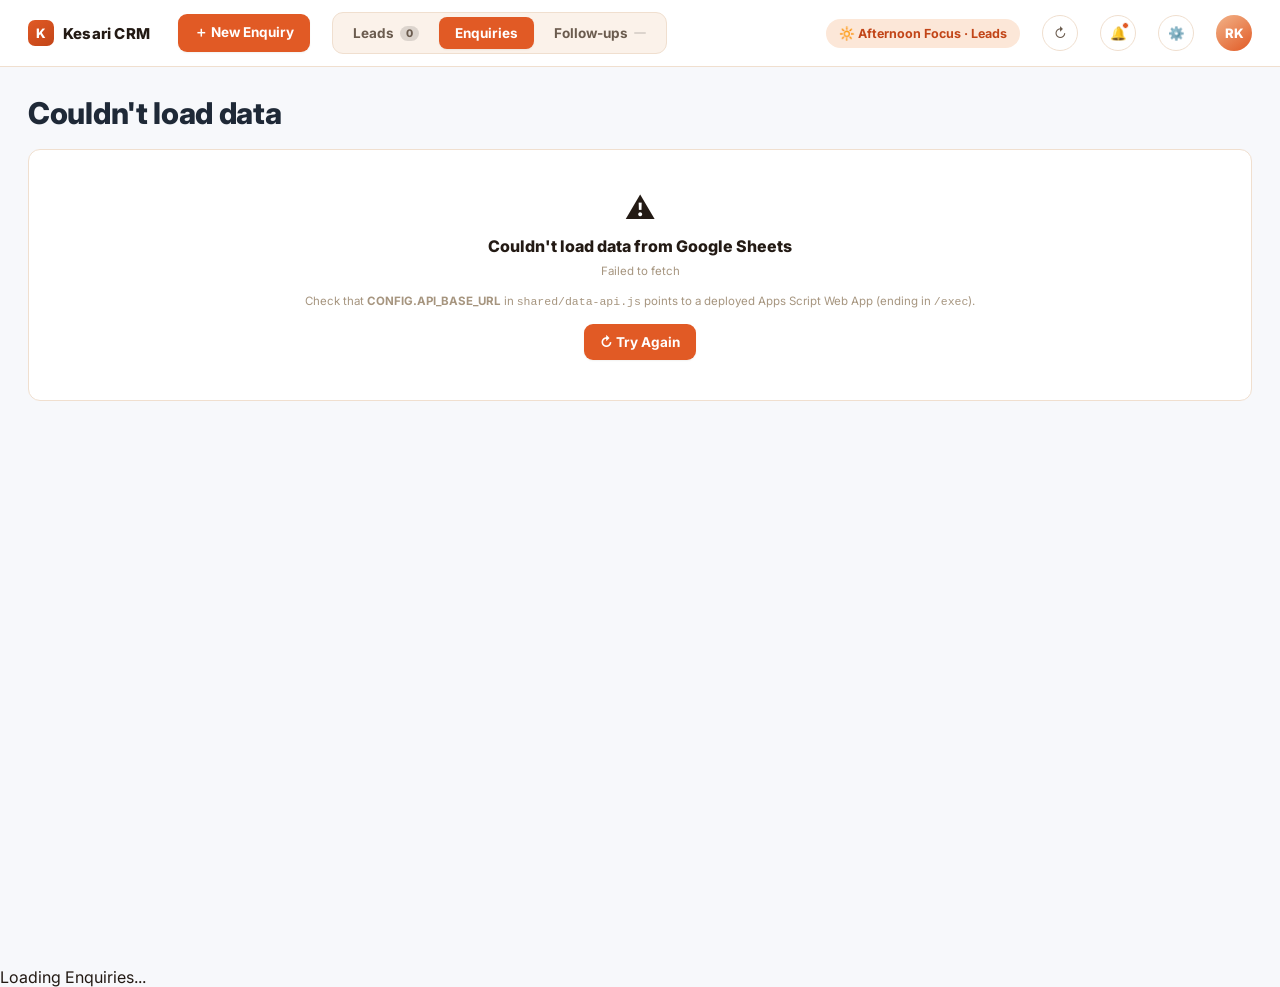
<file: enquiries/index.html>
<!DOCTYPE html>
<html lang="en">

<head>

<meta charset="UTF-8">
<meta name="viewport" content="width=device-width, initial-scale=1.0">

<title>Kesari CRM • Enquiries</title>

<link rel="preconnect" href="https://fonts.googleapis.com">
<link rel="preconnect" href="https://fonts.gstatic.com" crossorigin>

<link href="https://fonts.googleapis.com/css2?family=Inter:wght@400;500;600;700;800&display=swap" rel="stylesheet">

<link rel="stylesheet" href="../shared/shared.css">
<link rel="stylesheet" href="enquiries.css">

</head>

<body>

<!-- Toast -->
<div id="toast-wrap"></div>

<!-- ==========================================================
APP
=========================================================== -->

<div class="app-shell">

    <!-- Navigation injected from shared.js -->
    <div id="navRoot"></div>

    <!-- Enquiries page -->
    <main
        class="page enquiries-page"
        id="pageRoot">

        <!-- Everything below is rendered from enquiries.js -->

    </main>

</div>

<!-- ==========================================================
NEW ENQUIRY POPUP
=========================================================== -->

<div
class="overlay-backdrop"
id="overlayBackdrop">

    <div
    class="overlay-panel"
    id="overlayPanel">

    </div>

</div>

<!-- ==========================================================
LOADING SCREEN
=========================================================== -->

<div
id="pageLoader"
class="page-loader hidden">

    <div class="loader-box">

        <div class="loader-spinner"></div>

        <div class="loader-text">

            Loading Enquiries...

        </div>

    </div>

</div>


<!-- ==========================================================
SCRIPTS
=========================================================== -->

<script src="../shared/data-api.js"></script>
<script src="../shared/shared.js"></script>
<script src="enquiries.js"></script>

</body>
</html>
</file>
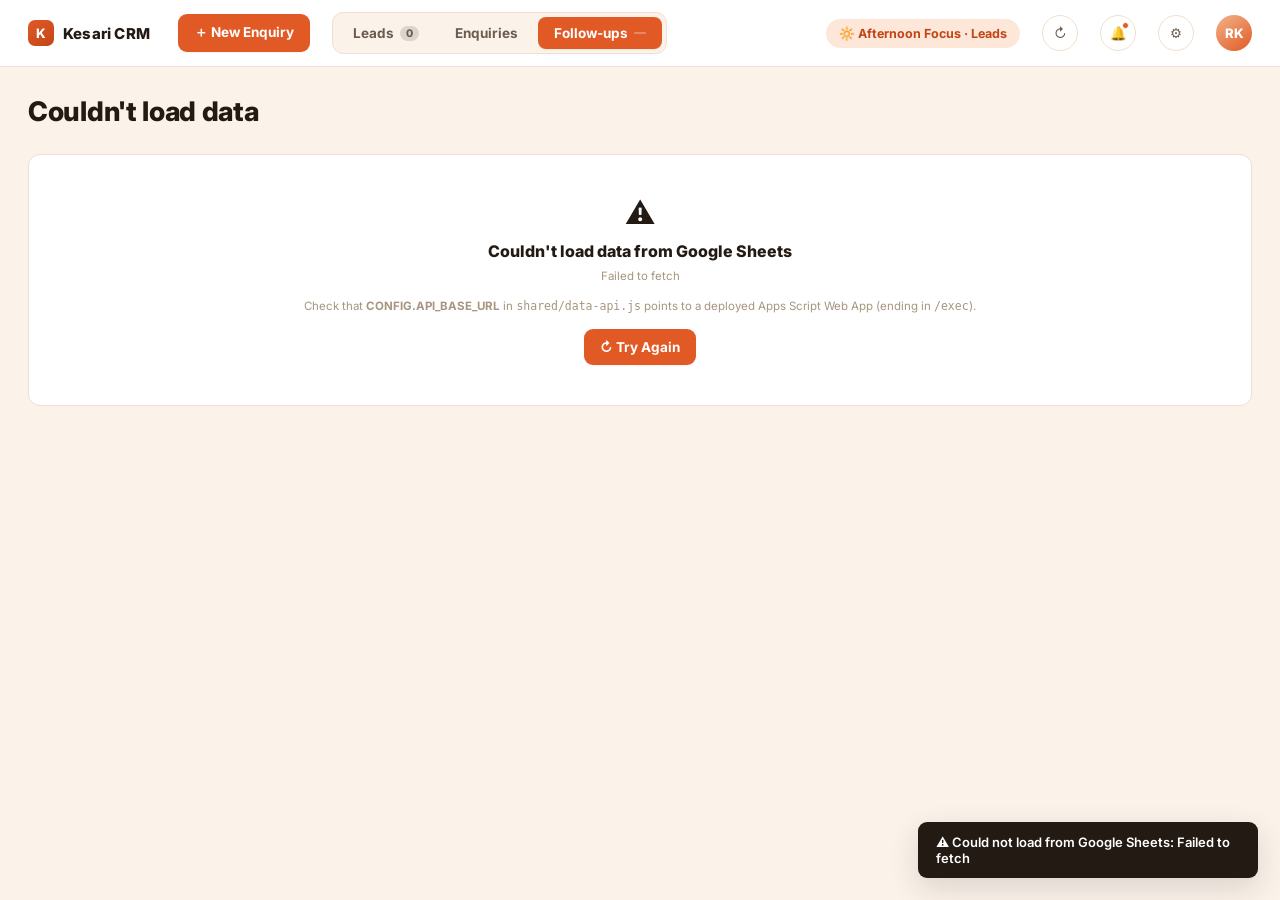
<file: followups/index.html>
<!DOCTYPE html>
<html lang="en">
<head>
<meta charset="UTF-8">
<meta name="viewport" content="width=device-width, initial-scale=1.0">
<title>Follow-ups — Kesari CRM</title>
<link rel="preconnect" href="https://fonts.googleapis.com">
<link href="https://fonts.googleapis.com/css2?family=Inter:wght@400;500;600;700;800&family=IBM+Plex+Mono:wght@500;600&display=swap" rel="stylesheet">
<link rel="stylesheet" href="../shared/shared.css">
<link rel="stylesheet" href="followups.css">
</head>
<body>
<div id="toast-wrap"></div>

<div class="app-shell">
  <div id="navRoot"></div>
  <div class="page" id="pageRoot"></div>
</div>

<script src="../shared/data-api.js"></script>
<script src="../shared/shared.js"></script>
<script src="followups.js"></script>
</body>
</html>
</file>
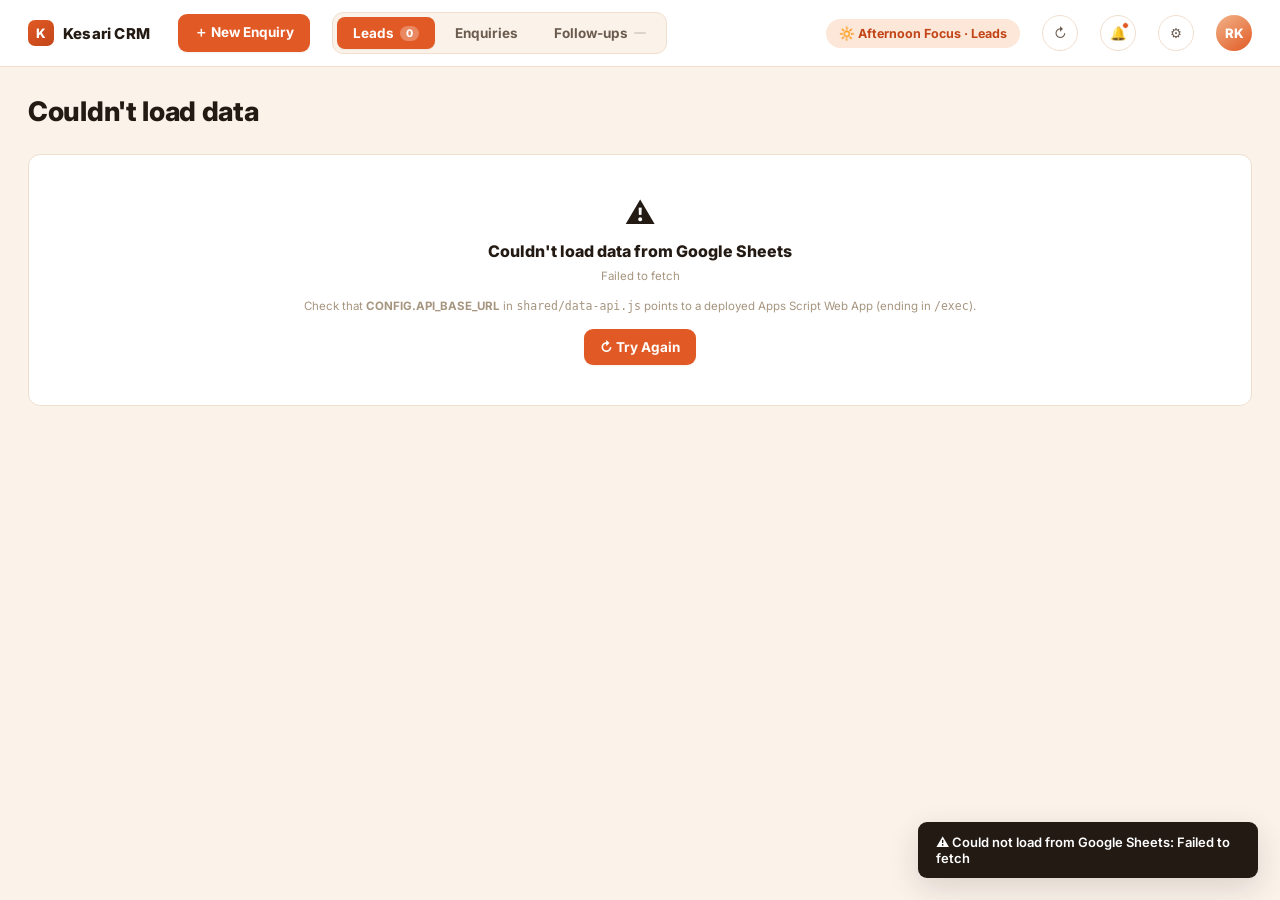
<file: leads/index.html>
<!DOCTYPE html>
<html lang="en">
<head>
<meta charset="UTF-8">
<meta name="viewport" content="width=device-width, initial-scale=1.0">
<title>Leads — Kesari CRM</title>
<link rel="preconnect" href="https://fonts.googleapis.com">
<link href="https://fonts.googleapis.com/css2?family=Inter:wght@400;500;600;700;800&family=IBM+Plex+Mono:wght@500;600&display=swap" rel="stylesheet">
<link rel="stylesheet" href="../shared/shared.css">
<link rel="stylesheet" href="leads.css">
</head>
<body>
<div id="toast-wrap"></div>

<div class="app-shell">
  <div id="navRoot"></div>
  <div class="page" id="pageRoot"></div>
</div>

<!-- Incoming Call / Lead detail overlay -->
<div class="overlay-backdrop" id="overlayBackdrop">
  <div class="overlay-panel" id="overlayPanel"></div>
</div>

<script src="../shared/data-api.js"></script>
<script src="../shared/shared.js"></script>
<script src="leads.js"></script>
</body>
</html>
</file>
<file: shared/shared.css>
/* =====================================================================================
   KESARI CRM — SHARED STYLES  (shared/shared.css)
   Loaded by every page. Page-specific overrides go in that page's own <page>.css,
   loaded AFTER this file, so they can override anything here if needed.
===================================================================================== */

/* ============================= TOKENS ============================= */
:root{
  --bg:#FBF2EA;
  --card:#FFFFFF;
  --border:#F0DFCF;
  --border-strong:#E7CDB5;
  --ink:#231A14;
  --ink-soft:#6B5C4F;
  --ink-faint:#A6957F;
  --accent:#E15A25;
  --accent-dark:#C24518;
  --accent-wash:#FCE7D8;
  --amber:#D98D0B;
  --amber-wash:#FCEDCB;
  --green:#1C8C4E;
  --green-wash:#DEF2E4;
  --red:#D8402E;
  --red-wash:#FBE1DC;
  --blue:#2563A8;
  --blue-wash:#DCEBFA;
  --purple:#7C4FCB;
  --purple-wash:#EAE0FA;
  --teal:#0E8F82;
  --teal-wash:#DBF2EF;
  --radius-sm:8px;
  --radius:12px;
  --radius-lg:18px;
  --shadow-sm:0 1px 2px rgba(35,26,20,.06);
  --shadow-md:0 10px 30px rgba(35,26,20,.14);
  --shadow-lg:0 24px 60px rgba(35,26,20,.28);
  font-size:16px;
}
*{box-sizing:border-box;}
html,body{margin:0;padding:0;}
body{
  background:var(--bg);
  color:var(--ink);
  font-family:'Inter',system-ui,sans-serif;
  -webkit-font-smoothing:antialiased;
  min-height:100vh;
}
.mono{font-family:'IBM Plex Mono',monospace;}
button{font-family:inherit;cursor:pointer;}
input,select,textarea{font-family:inherit;}
a{color:inherit;}
::selection{background:var(--accent-wash);}

/* ============================= LAYOUT ============================= */
.app-shell{min-height:100vh;display:flex;flex-direction:column;}

/* ---- Top nav ---- */
.topnav{
  display:flex;align-items:center;gap:22px;
  padding:12px 28px;background:var(--card);
  border-bottom:1px solid var(--border);
  position:sticky;top:0;z-index:40;
}
.brand{display:flex;align-items:center;gap:9px;font-weight:800;font-size:15px;letter-spacing:.2px;margin-right:6px;}
.brand-mark{width:26px;height:26px;border-radius:7px;background:linear-gradient(145deg,var(--accent),var(--accent-dark));display:flex;align-items:center;justify-content:center;color:#fff;font-size:13px;font-weight:800;}
.new-enquiry-btn{
  background:var(--accent);color:#fff;border:none;border-radius:9px;text-decoration:none;
  padding:10px 16px;font-weight:700;font-size:13.5px;display:inline-flex;align-items:center;gap:7px;
  box-shadow:var(--shadow-sm);transition:transform .12s,background .12s;cursor:pointer;
}
.new-enquiry-btn:hover{background:var(--accent-dark);transform:translateY(-1px);}
.pilltabs{display:flex;gap:4px;background:var(--bg);border:1px solid var(--border);padding:4px;border-radius:11px;}
.pilltabs a,.pilltabs button{
  border:none;background:transparent;padding:8px 16px;border-radius:8px;text-decoration:none;
  font-weight:700;font-size:13.5px;color:var(--ink-soft);transition:all .15s;
  display:flex;align-items:center;gap:6px;white-space:nowrap;cursor:pointer;
}
.pilltabs a.active,.pilltabs button.active{background:var(--accent);color:#fff;box-shadow:var(--shadow-sm);}
.pilltabs .badge{
  background:rgba(0,0,0,.12);color:inherit;font-size:10.5px;padding:1px 6px;border-radius:20px;font-weight:800;
}
.pilltabs a.active .badge,.pilltabs button.active .badge{background:rgba(255,255,255,.28);}
.topnav-spacer{flex:1;}
.focus-banner{
  font-size:12.5px;font-weight:700;color:var(--accent-dark);background:var(--accent-wash);
  padding:7px 13px;border-radius:20px;display:flex;align-items:center;gap:6px;white-space:nowrap;
}
.focus-banner.morning{color:var(--blue);background:var(--blue-wash);}
.icon-btn{
  width:36px;height:36px;border-radius:50%;border:1px solid var(--border);background:var(--card);
  display:flex;align-items:center;justify-content:center;color:var(--ink-soft);position:relative;transition:background .15s;
}
.icon-btn:hover{background:var(--bg);}
.icon-btn .dot{position:absolute;top:6px;right:6px;width:7px;height:7px;border-radius:50%;background:var(--accent);border:1.5px solid var(--card);}
.avatar{
  width:36px;height:36px;border-radius:50%;background:linear-gradient(145deg,#F2B389,var(--accent));
  display:flex;align-items:center;justify-content:center;color:#fff;font-weight:800;font-size:13px;
}

/* ---- Page container ---- */
.page{max-width:1400px;margin:0 auto;padding:28px 28px 80px;width:100%;}
.page-head{display:flex;justify-content:space-between;align-items:flex-end;margin-bottom:22px;flex-wrap:wrap;gap:14px;}
.page-head h1{font-size:27px;margin:0 0 4px;font-weight:800;letter-spacing:-.3px;}
.page-head p{margin:0;color:var(--ink-soft);font-size:14px;}
.date-badge{
  background:var(--card);border:1px solid var(--border);border-radius:9px;padding:9px 14px;
  font-weight:700;font-size:13px;color:var(--ink-soft);display:flex;align-items:center;gap:8px;
}
.link-btn{background:none;border:none;color:var(--accent-dark);font-weight:700;font-size:13.5px;display:flex;align-items:center;gap:5px;padding:0;cursor:pointer;}
.link-btn:hover{text-decoration:underline;}
.export-btn{
  background:var(--accent);color:#fff;border:none;border-radius:9px;padding:9px 16px;font-weight:700;font-size:13px;
}

/* ---- Counter cards ---- */
.counters{display:grid;grid-template-columns:repeat(5,1fr);gap:14px;margin-bottom:24px;}
.counters.cols-4{grid-template-columns:repeat(4,1fr);}
.counters.cols-3{grid-template-columns:repeat(3,1fr);}
.ccard{
  background:var(--card);border:1px solid var(--border);border-radius:var(--radius);
  padding:16px 18px;
}
.ccard .label{font-size:11px;font-weight:800;letter-spacing:.6px;color:var(--ink-faint);text-transform:uppercase;margin-bottom:8px;}
.ccard .value{font-size:26px;font-weight:800;letter-spacing:-.5px;}
.ccard.hero{background:var(--accent);border-color:var(--accent);}
.ccard.hero .label{color:rgba(255,255,255,.8);}
.ccard.hero .value{color:#fff;}
.ccard.warn .value{color:var(--amber);}
.ccard.bad .value{color:var(--red);}
.ccard.good .value{color:var(--green);}

/* ---- Sub tabs / filter row ---- */
.subtabs{display:flex;align-items:center;gap:22px;border-bottom:1px solid var(--border);margin-bottom:16px;flex-wrap:wrap;}
.subtabs button{
  background:none;border:none;padding:10px 2px 12px;font-weight:700;font-size:13.5px;color:var(--ink-faint);
  border-bottom:2.5px solid transparent;display:flex;gap:7px;align-items:center;margin-bottom:-1px;
}
.subtabs button.active{color:var(--ink);border-bottom-color:var(--accent);}
.subtabs button .count{
  background:var(--bg);color:var(--ink-soft);font-size:10.5px;font-weight:800;padding:1px 7px;border-radius:20px;
}
.subtabs button.active .count{background:var(--accent-wash);color:var(--accent-dark);}
.subtabs button .count.red{background:var(--red-wash);color:var(--red);}
.subtabs-tail{flex:1;text-align:right;}

.filters-row{display:flex;align-items:center;gap:10px;margin-bottom:16px;flex-wrap:wrap;}
.chip{
  border:1px solid var(--border);background:var(--card);color:var(--ink-soft);border-radius:20px;
  padding:7px 14px;font-size:12.5px;font-weight:700;transition:all .12s;white-space:nowrap;cursor:pointer;
}
.chip.active{background:var(--accent-wash);border-color:var(--accent);color:var(--accent-dark);}
.chip.small{padding:5px 11px;font-size:11.5px;}
.search-box{
  flex:1;min-width:200px;display:flex;align-items:center;gap:8px;background:var(--card);
  border:1px solid var(--border);border-radius:9px;padding:9px 13px;color:var(--ink-faint);font-size:13px;
  margin-left:auto;
}
.search-box input{border:none;outline:none;background:transparent;flex:1;font-size:13px;color:var(--ink);}
.more-filters{margin-left:auto;color:var(--ink-soft);font-weight:700;font-size:12.5px;display:flex;gap:6px;align-items:center;background:none;border:none;}

/* ---- Table ---- */
.table-wrap{background:var(--card);border:1px solid var(--border);border-radius:var(--radius);overflow:hidden;}
table{width:100%;border-collapse:collapse;}
thead th{
  text-align:left;font-size:10.5px;font-weight:800;text-transform:uppercase;letter-spacing:.5px;
  color:var(--ink-faint);padding:13px 18px;border-bottom:1px solid var(--border);background:#FDF8F3;
}
tbody td{padding:14px 18px;border-bottom:1px solid var(--border);font-size:13.5px;vertical-align:middle;}
tbody tr:last-child td{border-bottom:none;}
tbody tr{transition:background .12s;cursor:pointer;}
tbody tr:hover{background:#FEFAF6;}
.cust{display:flex;align-items:center;gap:10px;font-weight:700;}
.cust-avatar{
  width:32px;height:32px;border-radius:50%;background:var(--accent-wash);color:var(--accent-dark);
  display:flex;align-items:center;justify-content:center;font-weight:800;font-size:11.5px;flex-shrink:0;
}
.cust-sub{font-weight:500;color:var(--ink-faint);font-size:12px;}

/* ---- Source tags (Lead_Source: Website/Facebook/Referral/Walk In/Instagram/WhatsApp/Google Ads/JustDial) ---- */
.tag{display:inline-flex;align-items:center;gap:5px;padding:4px 10px;border-radius:20px;font-size:11.5px;font-weight:700;background:#F0E6DA;color:var(--ink-soft);}
.tag::before{content:'';width:6px;height:6px;border-radius:50%;background:currentColor;}
.tag.Instagram{background:var(--purple-wash);color:var(--purple);}
.tag.Facebook{background:var(--blue-wash);color:var(--blue);}
.tag.Google-Ads{background:var(--amber-wash);color:var(--amber);}
.tag.WhatsApp{background:var(--green-wash);color:var(--green);}
.tag.Website{background:var(--teal-wash);color:var(--teal);}
.tag.Referral{background:var(--purple-wash);color:var(--purple);}
.tag.Walk-In{background:#EFE7E0;color:var(--ink-soft);}
.tag.JustDial{background:var(--red-wash);color:var(--red);}

.attempt-dots{display:inline-flex;gap:4px;vertical-align:middle;margin-left:6px;}
.attempt-dots span{width:6px;height:6px;border-radius:50%;background:var(--border-strong);}
.attempt-dots span.done{background:var(--accent);}

/* ---- Status pills (Status: Active/Scheduled/Hot Lead/Converted/Follow Up/Not Interested/Invalid/Unreachable) ---- */
.status-pill{padding:4px 11px;border-radius:20px;font-size:11px;font-weight:800;display:inline-flex;align-items:center;gap:5px;background:#F0E6DA;color:var(--ink-soft);white-space:nowrap;}
.status-pill.Active{background:var(--blue-wash);color:var(--blue);}
.status-pill.Scheduled{background:var(--amber-wash);color:var(--amber);}
.status-pill.Hot-Lead{background:var(--red-wash);color:var(--red);}
.status-pill.Converted{background:var(--green-wash);color:var(--green);}
.status-pill.Follow-Up{background:var(--purple-wash);color:var(--purple);}
.status-pill.Not-Interested{background:var(--red-wash);color:var(--red);}
.status-pill.Invalid,.status-pill.Unreachable{background:#EFE7E0;color:var(--ink-faint);}
.status-pill.Won{background:var(--green-wash);color:var(--green);}
.status-pill.Lost{background:var(--red-wash);color:var(--red);}
.status-pill.Overdue{background:var(--red-wash);color:var(--red);}
.status-pill.Due{background:var(--amber-wash);color:var(--amber);}

.callbtn{
  width:34px;height:34px;border-radius:50%;background:var(--accent-dark);color:#fff;border:none;
  display:flex;align-items:center;justify-content:center;box-shadow:var(--shadow-sm);
}
.chevbtn{background:none;border:none;color:var(--ink-faint);font-size:16px;}
.empty-row{padding:50px 20px;text-align:center;color:var(--ink-faint);font-size:13.5px;}
.pill-btn{border:1px solid var(--border-strong);background:#fff;border-radius:7px;padding:5px 11px;font-size:11.5px;font-weight:700;cursor:pointer;}
.pill-btn.active{background:var(--accent);color:#fff;border-color:var(--accent);}

/* ============================= OVERLAY ============================= */
.overlay-backdrop{
  position:fixed;inset:0;background:rgba(35,26,20,.45);backdrop-filter:blur(1px);
  display:none;align-items:stretch;justify-content:flex-end;z-index:100;
}
.overlay-backdrop.open{display:flex;}
.overlay-panel{
  width:min(760px,96vw);background:var(--bg);height:100%;overflow-y:auto;box-shadow:var(--shadow-lg);
  animation:slidein .22s ease;
}
@keyframes slidein{from{transform:translateX(24px);opacity:.6;}to{transform:translateX(0);opacity:1;}}
.ov-head{
  background:var(--card);border-bottom:1px solid var(--border);padding:20px 26px;
  display:flex;align-items:center;gap:14px;position:sticky;top:0;z-index:5;flex-wrap:wrap;
}
.ov-close{margin-left:auto;background:var(--bg);border:1px solid var(--border);width:32px;height:32px;border-radius:50%;color:var(--ink-soft);font-size:15px;}
.ov-avatar{width:46px;height:46px;border-radius:50%;background:var(--accent-wash);color:var(--accent-dark);font-weight:800;display:flex;align-items:center;justify-content:center;font-size:16px;flex-shrink:0;}
.ov-title{display:flex;flex-direction:column;gap:5px;}
.ov-title .name{font-weight:800;font-size:17px;}
.ov-title .tags{display:flex;gap:7px;align-items:center;flex-wrap:wrap;}
.timer-chip{
  font-family:'IBM Plex Mono',monospace;font-weight:600;font-size:12px;background:var(--amber-wash);color:var(--amber);
  padding:5px 11px;border-radius:20px;
}
.timer-chip.ok{background:var(--green-wash);color:var(--green);}
.ov-callbtn{
  border:none;border-radius:9px;padding:10px 16px;font-weight:700;font-size:13px;background:var(--green);color:#fff;
  display:flex;align-items:center;gap:7px;
}
.ov-callbtn.ending{background:var(--red);}
.ov-convert{
  border:none;border-radius:9px;padding:10px 16px;font-weight:700;font-size:13px;background:var(--accent);color:#fff;
}
.ov-convert:disabled{background:#EFE0D3;color:var(--ink-faint);cursor:not-allowed;}
.ov-body{padding:22px 26px 100px;display:grid;grid-template-columns:1.15fr 1fr;gap:18px;}
@media (max-width:720px){.ov-body{grid-template-columns:1fr;}}
.ov-col{display:flex;flex-direction:column;gap:16px;}
.ov-card{background:var(--card);border:1px solid var(--border);border-radius:var(--radius);padding:17px 19px;}
.ov-card.accent{border-color:var(--accent);background:#FFFBF8;}
.ov-card-head{display:flex;justify-content:space-between;align-items:center;margin-bottom:12px;}
.ov-card-head .t{font-size:11px;font-weight:800;letter-spacing:.5px;text-transform:uppercase;color:var(--ink-faint);display:flex;align-items:center;gap:7px;}
.reqbadge{font-size:10px;font-weight:800;color:var(--accent-dark);background:var(--accent-wash);padding:2px 8px;border-radius:20px;}
.quote-box{background:var(--bg);border-left:3px solid var(--accent);border-radius:6px;padding:12px 14px;font-size:13.5px;font-style:italic;color:var(--ink-soft);line-height:1.5;}
.dl-grid{display:grid;grid-template-columns:1fr 1fr;gap:12px 18px;font-size:13px;}
.dl-grid .k{color:var(--ink-faint);font-size:10.5px;font-weight:800;text-transform:uppercase;letter-spacing:.4px;margin-bottom:3px;}
.dl-grid .v{font-weight:600;}
.field{margin-bottom:12px;}
.field label{display:block;font-size:11px;font-weight:800;color:var(--ink-soft);margin-bottom:6px;text-transform:uppercase;letter-spacing:.3px;}
.field .opt{font-weight:600;color:var(--ink-faint);text-transform:none;font-size:10.5px;}
.field input, .field select, .field textarea{
  width:100%;border:1px solid var(--border-strong);border-radius:8px;padding:9px 12px;font-size:13.5px;
  background:#fff;color:var(--ink);outline:none;transition:border-color .12s;
}
.field input:focus, .field select:focus, .field textarea:focus{border-color:var(--accent);}
.field.missing input{border-color:var(--red);background:var(--red-wash);}
.field-row{display:flex;gap:10px;}
.field-row .field{flex:1;}
.counter-field{display:flex;align-items:center;justify-content:space-between;background:#fff;border:1px solid var(--border-strong);border-radius:8px;padding:7px 10px;}
.counter-field .lbl{font-size:13px;font-weight:600;}
.counter-field .lbl small{display:block;font-weight:500;color:var(--ink-faint);font-size:10.5px;}
.stepper{display:flex;align-items:center;gap:9px;}
.stepper button{width:24px;height:24px;border-radius:6px;border:1px solid var(--border-strong);background:var(--bg);font-weight:800;color:var(--ink-soft);}
.stepper span{font-weight:800;min-width:14px;text-align:center;}
.outcome-row{display:grid;grid-template-columns:repeat(4,1fr);gap:9px;margin-top:6px;}
.outcome-row.five{grid-template-columns:repeat(5,1fr);}
.outbtn{
  border:1.5px solid var(--border-strong);background:var(--card);border-radius:9px;padding:11px 8px;
  font-weight:700;font-size:12px;text-align:center;transition:all .12s;color:var(--ink);
}
.outbtn:hover{transform:translateY(-1px);box-shadow:var(--shadow-sm);}
.outbtn.pos{border-color:var(--green);color:var(--green);}
.outbtn.pos:hover{background:var(--green-wash);}
.outbtn.neg{border-color:var(--red);color:var(--red);}
.outbtn.neg:hover{background:var(--red-wash);}
.outbtn.neu{border-color:var(--amber);color:var(--amber);}
.outbtn.neu:hover{background:var(--amber-wash);}
.rule-note{
  background:var(--amber-wash);border:1px solid #F0D28A;border-radius:9px;padding:10px 13px;font-size:12px;
  color:#8A5F09;font-weight:600;line-height:1.5;display:flex;gap:8px;
}
.section-divider{height:1px;background:var(--border);margin:4px 0 10px;}

/* ---- Toast ---- */
#toast-wrap{position:fixed;bottom:22px;right:22px;z-index:200;display:flex;flex-direction:column;gap:9px;}
.toast{
  background:var(--ink);color:#fff;padding:12px 18px;border-radius:9px;font-size:13px;font-weight:600;
  box-shadow:var(--shadow-md);display:flex;align-items:center;gap:9px;animation:toastin .2s ease;max-width:340px;
}
.toast.success{background:var(--green);}
.toast.info{background:var(--blue);}
@keyframes toastin{from{opacity:0;transform:translateY(8px);}to{opacity:1;transform:translateY(0);}}

/* ---- misc ---- */
.hint{font-size:11.5px;color:var(--ink-faint);margin-top:6px;}
.footer-note{margin-top:34px;padding-top:18px;border-top:1px solid var(--border);color:var(--ink-faint);font-size:11.5px;text-align:center;}
</file>
<file: enquiries/enquiries.css>
/* ==========================================================
   ENQUIRIES PAGE
   LAYOUT FOUNDATION
========================================================== */

html,
body{
    min-height:100%;
    margin:0;
    padding:0;
    overflow-x:hidden;
    overflow-y:auto;
    background:#F7F8FB;
    font-family:"Inter",sans-serif;
}

.app-shell{
    min-height:100vh;
    display:flex;
    flex-direction:column;
}

/* ----------------------------------------------------------
   PAGE
---------------------------------------------------------- */

.enquiries-page{
    display:flex;
    flex-direction:column;
    min-height:100vh;
    width:100%;
    overflow:visible;
    padding-bottom:32px;
}

/* ----------------------------------------------------------
   HEADER
---------------------------------------------------------- */

.page-head{
    display:flex;
    justify-content:space-between;
    align-items:flex-start;
    margin-bottom:18px;
}

.page-head h1{
    margin:0;
    font-size:30px;
    font-weight:800;
    color:#1F2937;
}

.page-head p{
    margin-top:6px;
    color:#6B7280;
    font-size:14px;
}

/* ----------------------------------------------------------
   KPI CARDS
---------------------------------------------------------- */

.counters{
    display:grid;
    gap:18px;
    margin-bottom:20px;
}

.cols-3{
    grid-template-columns:repeat(3,1fr);
}

.ccard{
    background:#fff;
    border:1px solid #E7EAF0;
    border-radius:16px;
    padding:20px;
    box-shadow:0 6px 16px rgba(15,23,42,.05);
}

.ccard .label{
    font-size:12px;
    text-transform:uppercase;
    font-weight:700;
    color:#9CA3AF;
}

.ccard .value{
    margin-top:8px;
    font-size:34px;
    font-weight:800;
}

.ccard.good .value{
    color:#16A34A;
}

.ccard.bad .value{
    color:#DC2626;
}

/* ----------------------------------------------------------
   MAIN LAYOUT
---------------------------------------------------------- */

.enquiries-layout{

    flex:1;

    display:grid;

    grid-template-columns:300px 1fr;

    gap:18px;

    overflow:hidden;

    min-height:0;

}

/* ----------------------------------------------------------
   LEFT SIDEBAR
---------------------------------------------------------- */

.enquiry-sidebar{
    display:flex;
    flex-direction:column;
    background:#FFFFFF;
    border:1px solid #E7EAF0;
    border-radius:18px;
    overflow:hidden;
    min-height:0;
}

/* ----------------------------------------------------------
   RIGHT CONTENT
---------------------------------------------------------- */


/* ----------------------------------------------------------
   WORKSPACE
---------------------------------------------------------- */

.workspace{

    display:flex;

    flex-direction:column;

    gap:22px;

    min-height:max-content;

}



.workspace-left,
.workspace-right{
    display:flex;
    flex-direction:column;
    gap:22px;
}
/* ==========================================================
   SIDEBAR
========================================================== */

.sidebar-top{
    padding:18px;
    background:#FFFFFF;
    border-bottom:1px solid #EDF1F5;
}

/* ==========================================================
   SEARCH
========================================================== */

.queue-search{
    width:100%;
    height:44px;
    padding:0 16px;
    border:1px solid #D8E0EA;
    border-radius:12px;
    background:#FAFBFC;
    font-size:14px;
    transition:.25s;
}

.queue-search:focus{
    outline:none;
    border-color:#1565C0;
    background:#FFFFFF;
    box-shadow:0 0 0 4px rgba(21,101,192,.10);
}

/* ==========================================================
   QUEUE SWITCH
========================================================== */

.queue-switch{
    display:flex;
    gap:10px;
    padding:14px 16px;
    border-bottom:1px solid #EDF1F5;
    background:#FFFFFF;
}

.queue-switch button{
    flex:1;
    height:40px;
    border:none;
    border-radius:10px;
    cursor:pointer;
    background:#F3F4F6;
    color:#4B5563;
    font-weight:700;
    font-size:14px;
    transition:.25s;
}

.queue-switch button:hover{
    background:#E5E7EB;
}

.queue-switch button.active{
    background:#E85D1F;
    color:#FFFFFF;
}

/* ==========================================================
   QUEUE LIST
========================================================== */

.queue-list{
    flex:1;
    overflow-y:auto;
    padding:16px;
    background:#FAFBFC;
}

/* ==========================================================
   SCROLLBAR
========================================================== */

.queue-list::-webkit-scrollbar{
    width:8px;
}

.queue-list::-webkit-scrollbar-track{
    background:transparent;
}

.queue-list::-webkit-scrollbar-thumb{
    background:#D2D8DF;
    border-radius:20px;
}

.queue-list::-webkit-scrollbar-thumb:hover{
    background:#B6BDC7;
}

/* ==========================================================
   QUEUE CARD
========================================================== */

.queue-card{
    background:#FFFFFF;
    border:1px solid #E5E7EB;
    border-radius:16px;
    padding:16px;
    margin-bottom:14px;
    cursor:pointer;
    transition:.25s;
}

.queue-card:hover{
    transform:translateY(-2px);
    border-color:#CBD5E1;
    box-shadow:0 12px 28px rgba(15,23,42,.08);
}

/* ==========================================================
   ACTIVE CARD
========================================================== */

.queue-card.active{
    border-color:#E85D1F;
    box-shadow:0 0 0 2px rgba(232,93,31,.18);
}

/* ==========================================================
   CUSTOMER NAME
========================================================== */

.queue-name{
    font-size:16px;
    font-weight:800;
    color:#111827;
    margin-bottom:6px;
}

/* ==========================================================
   MOBILE
========================================================== */

.queue-mobile{
    font-size:13px;
    color:#6B7280;
    margin-bottom:12px;
}

/* ==========================================================
   DESTINATION
========================================================== */

.queue-destination{
    font-size:14px;
    font-weight:700;
    color:#374151;
    margin-bottom:14px;
}

/* ==========================================================
   FOOTER
========================================================== */

.queue-footer{
    display:flex;
    justify-content:space-between;
    align-items:center;
}

/* ==========================================================
   STATUS PILLS
========================================================== */

.status-pill{
    display:inline-flex;
    align-items:center;
    justify-content:center;
    padding:5px 12px;
    border-radius:30px;
    font-size:12px;
    font-weight:700;
    line-height:1;
}

.status-pill.converted{
    background:#DCFCE7;
    color:#15803D;
}

.status-pill.follow-up{
    background:#EDE9FE;
    color:#6D28D9;
}

.status-pill.hot{
    background:#FEE2E2;
    color:#B91C1C;
}

.status-pill.pending{
    background:#FEF3C7;
    color:#B45309;
}

/* ==========================================================
   OWNER
========================================================== */

.queue-footer small{
    font-size:12px;
    color:#6B7280;
    font-weight:600;
}

/* ==========================================================
   EMPTY STATE
========================================================== */

.empty-row{
    padding:40px 20px;
    text-align:center;
    color:#9CA3AF;
    font-size:14px;
}

/* ==========================================================
   SIDEBAR ANIMATION
========================================================== */

.queue-card,
.queue-switch button,
.queue-search{
    transition:
        background .25s,
        border .25s,
        box-shadow .25s,
        transform .25s;
}

/* ==========================================================
   CUSTOMER HEADER
========================================================== */

.customer-header{

    display:flex;

    align-items:flex-start;

    gap:22px;

    padding:24px;

    background:#FFFFFF;

    border:1px solid #E7EAF0;

    border-radius:18px;

    box-shadow:0 8px 22px rgba(15,23,42,.05);

}

/* ==========================================================
   AVATAR
========================================================== */

.customer-avatar{

    width:78px;

    height:78px;

    border-radius:50%;

    background:linear-gradient(135deg,#E85D1F,#FF8A4C);

    color:#FFFFFF;

    display:flex;

    justify-content:center;

    align-items:center;

    flex-shrink:0;

    font-size:28px;

    font-weight:800;

    letter-spacing:.5px;

}

/* ==========================================================
   CUSTOMER INFO
========================================================== */

.customer-info{

    flex:1;

}

.customer-info h2{

    margin:0;

    font-size:28px;

    font-weight:800;

    color:#1F2937;

}

.customer-meta{

    display:flex;

    flex-wrap:wrap;

    gap:14px;

    margin-top:10px;

    font-size:14px;

    color:#6B7280;

}

.customer-meta span{

    display:flex;

    align-items:center;

    gap:6px;

}

/* ==========================================================
   RIGHT SIDE
========================================================== */

.customer-right{

    display:flex;

    flex-direction:column;

    align-items:flex-end;

    gap:14px;

}

/* ==========================================================
   STATUS BADGE
========================================================== */

.customer-status{

    display:flex;

    justify-content:flex-end;

}

.customer-status .status-pill{

    padding:8px 18px;

    border-radius:30px;

    font-size:13px;

    font-weight:700;

}

/* ==========================================================
   PRIORITY BADGE
========================================================== */

.priority-badge{

    display:inline-flex;

    align-items:center;

    justify-content:center;

    padding:8px 16px;

    border-radius:999px;

    font-size:13px;

    font-weight:700;

}

.priority-high{

    background:#FEE2E2;

    color:#B91C1C;

}

.priority-medium{

    background:#FEF3C7;

    color:#B45309;

}

.priority-low{

    background:#DCFCE7;

    color:#166534;

}

/* ==========================================================
   QUICK ACTIONS
========================================================== */

.customer-actions{

    display:flex;

    gap:10px;

    margin-top:18px;

}

.customer-action{

    width:42px;

    height:42px;

    border:none;

    border-radius:12px;

    background:#F4F6F9;

    display:flex;

    justify-content:center;

    align-items:center;

    cursor:pointer;

    transition:.25s;

    font-size:18px;

}

.customer-action:hover{

    transform:translateY(-2px);

    background:#E9EEF5;

    box-shadow:0 6px 18px rgba(15,23,42,.10);

}

/* ==========================================================
   PROGRESS TRACKER
========================================================== */





.progress-step-title{

    font-size:12px;

    color:#6B7280;

    margin-bottom:4px;

}

.progress-step-value{

    font-size:14px;

    font-weight:700;

    color:#374151;

}

/* ==========================================================
BOOKING PROGRESS
========================================================== */

.progress-wrap{

    display:flex;

    gap:16px;

    margin-top:10px;

}

.progress-step{

    flex:1;

    background:#F3F4F6;

    border-radius:12px;

    padding:14px;

    text-align:center;

    font-weight:700;

    color:#6B7280;

    transition:.3s;

}

.progress-step.done{

    background:#DCFCE7;

    color:#166534;

    border:1px solid #86EFAC;

}

.progress-step.done .progress-step-value{

    color:#166534;

}

.progress-step.active{

    background:#DBEAFE;

}

.progress-step.active .progress-step-value{

    color:#1D4ED8;

}

/* ==========================================================
   CUSTOMER STATS
========================================================== */

.customer-stats{

    display:flex;

    gap:16px;

    margin-top:18px;

}

.customer-stat{

    background:#F8FAFC;

    border-radius:12px;

    padding:14px 18px;

    min-width:110px;

    text-align:center;

}

.customer-stat-value{

    font-size:22px;

    font-weight:800;

    color:#1F2937;

}

.customer-stat-label{

    margin-top:4px;

    font-size:12px;

    color:#6B7280;

}

/* ==========================================================
   RESPONSIVE
========================================================== */

@media(max-width:900px){

.customer-header{

    flex-direction:column;

}

.customer-right{

    width:100%;

    align-items:flex-start;

}

.customer-actions{

    flex-wrap:wrap;

}

.customer-stats{

    flex-wrap:wrap;

}

}
/* neww */
/* ==========================================================
CUSTOMER HEADER V2
========================================================== */

.customer-header{

    display:flex;

    justify-content:space-between;

    align-items:center;

    background:#fff;

    border:1px solid #E5E7EB;

    border-radius:18px;

    padding:24px;

    margin-bottom:24px;

}

.customer-left{

    display:flex;

    align-items:center;

    gap:20px;

}

.customer-avatar{

    width:72px;

    height:72px;

    border-radius:50%;

    background:linear-gradient(135deg,#ff8a3d,#f15a24);

    color:#fff;

    display:flex;

    justify-content:center;

    align-items:center;

    font-size:28px;

    font-weight:800;

    flex-shrink:0;

}

.customer-details h2{

    margin:0;

    font-size:30px;

    font-weight:700;

}

.customer-meta{

    margin-top:10px;

    display:flex;

    flex-wrap:wrap;

    gap:18px;

    color:#6B7280;

    font-size:14px;

}

.customer-right{

    display:flex;

    flex-direction:column;

    align-items:flex-end;

    gap:16px;

}

.customer-badges{

    display:flex;

    gap:10px;

}

.quick-actions{

    display:flex;

    gap:10px;

}

.quick-actions button{

    width:42px;

    height:42px;

    border-radius:50%;

    border:1px solid #E5E7EB;

    background:#fff;

    cursor:pointer;

    font-size:18px;

    transition:.25s;

}

.quick-actions button:hover{

    background:#F5F7FA;

    transform:translateY(-2px);

}

/* ==========================================================
WORKSPACE V2
========================================================== */

.workspace{

    display:flex;

    flex-direction:column;

    gap:24px;

}

.workspace-grid{

    display:grid;

    grid-template-columns:1.2fr 0.8fr;

    gap:22px;

    align-items:start;

}
.workspace-left,
.workspace-right{

    display:flex;

    flex-direction:column;

    gap:24px;
    min-width:0;

}

.detail-card{

    background:#fff;

    border:1px solid #E5E7EB;

    border-radius:18px;

    padding:22px;

    box-shadow:0 4px 12px rgba(0,0,0,.04);

}

.detail-title{

    font-size:16px;

    font-weight:700;

    margin-bottom:20px;

    color:#1F2937;

}

.detail-grid{

    display:grid;

    grid-template-columns:1fr 1fr;

    gap:18px;

}

.detail-grid label{

    display:block;

    font-size:12px;

    color:#6B7280;

    margin-bottom:6px;

    text-transform:uppercase;

}

.detail-grid p{

    margin:0;

    font-weight:600;

    color:#111827;

}

.stats-grid{
    display:grid;
    grid-template-columns:repeat(3, minmax(0, 1fr));
    gap:14px;
}

.stat-box{
    background:#F8FAFC;
    border:1px solid #E5E7EB;
    border-radius:14px;
    padding:16px;
    min-height:96px;
    display:flex;
    flex-direction:column;
    justify-content:center;
}

.stat-value{
    font-size:24px;
    font-weight:800;
    color:#111827;
    line-height:1.1;
}

.stat-label{
    margin-top:6px;
    font-size:12px;
    font-weight:700;
    color:#6B7280;
    text-transform:uppercase;
    letter-spacing:.04em;
}

@media(max-width:1100px){

    .stats-grid{
        grid-template-columns:1fr;
    }

}

/* ==========================================================
TIMELINE
========================================================== */

.timeline{

    position:relative;

    margin-top:12px;

    padding-left:24px;

}

.timeline::before{

    content:"";

    position:absolute;

    left:9px;

    top:8px;

    bottom:8px;

    width:2px;

    background:#E5E7EB;

}

.timeline-item{

    position:relative;

    display:flex;

    gap:16px;

    margin-bottom:22px;

}

.timeline-item:last-child{

    margin-bottom:0;

}

.timeline-dot{

    width:18px;

    height:18px;

    border-radius:50%;

    background:#D1D5DB;

    border:3px solid #fff;

    box-shadow:0 0 0 2px #E5E7EB;

    flex-shrink:0;

    z-index:2;

}

.timeline-item.done .timeline-dot{

    background:#22C55E;

    box-shadow:0 0 0 2px #22C55E;

}

.timeline-content{

    flex:1;

}

.timeline-title{

    font-weight:700;

    color:#1F2937;

    margin-bottom:4px;

}

.timeline-time{

    font-size:13px;

    color:#6B7280;

}

.detail-actions{

    display:flex;

    justify-content:flex-end;

    gap:12px;

    margin-top:30px;

    padding-top:18px;

    border-top:1px solid #E5E7EB;

}
</file>
<file: followups/followups.css>
/* =====================================================================================
   FOLLOW-UPS PAGE — page-specific style overrides  (followups/followups.css)
   Loaded after shared/shared.css. Add Follow-ups-only tweaks below.
===================================================================================== */
</file>
<file: leads/leads.css>
/* =====================================================================================
   LEADS PAGE — page-specific style overrides  (leads/leads.css)
   Loaded after shared/shared.css, so anything here wins. Add Leads-only tweaks below —
   e.g. a different Hot Lead row highlight, dashboard-only spacing, etc.
===================================================================================== */

/* Example: highlight the row background for Hot Lead status specifically on this page.
.status-pill.Hot-Lead { font-weight: 900; }
*/

/* ==========================================================
   DATE FILTER BAR
========================================================== */

.date-filter-bar{
    display:flex;
    align-items:center;
    gap:10px;
    margin:18px 0 22px;
    flex-wrap:wrap;
}

.date-filter-bar .chip{
    height:36px;
    padding:0 18px;
    border-radius:999px;
    border:1px solid #D8DEE8;
    background:#fff;
    color:#0c0b0b;
    font-size:13px;
    font-weight:600;
    cursor:pointer;
    transition:.2s ease;
}

.date-filter-bar .chip:hover{
    border-color:#FF5F15;
    color:#cf590a;
    background:#F4F9FF;
}

.date-filter-bar .chip.active{
    background:#f3deda;
    color:#c24a12;
    border-color:#FF5F1F;
    box-shadow:0 6px 18px rgba(15,108,189,.18);
}
</file>
